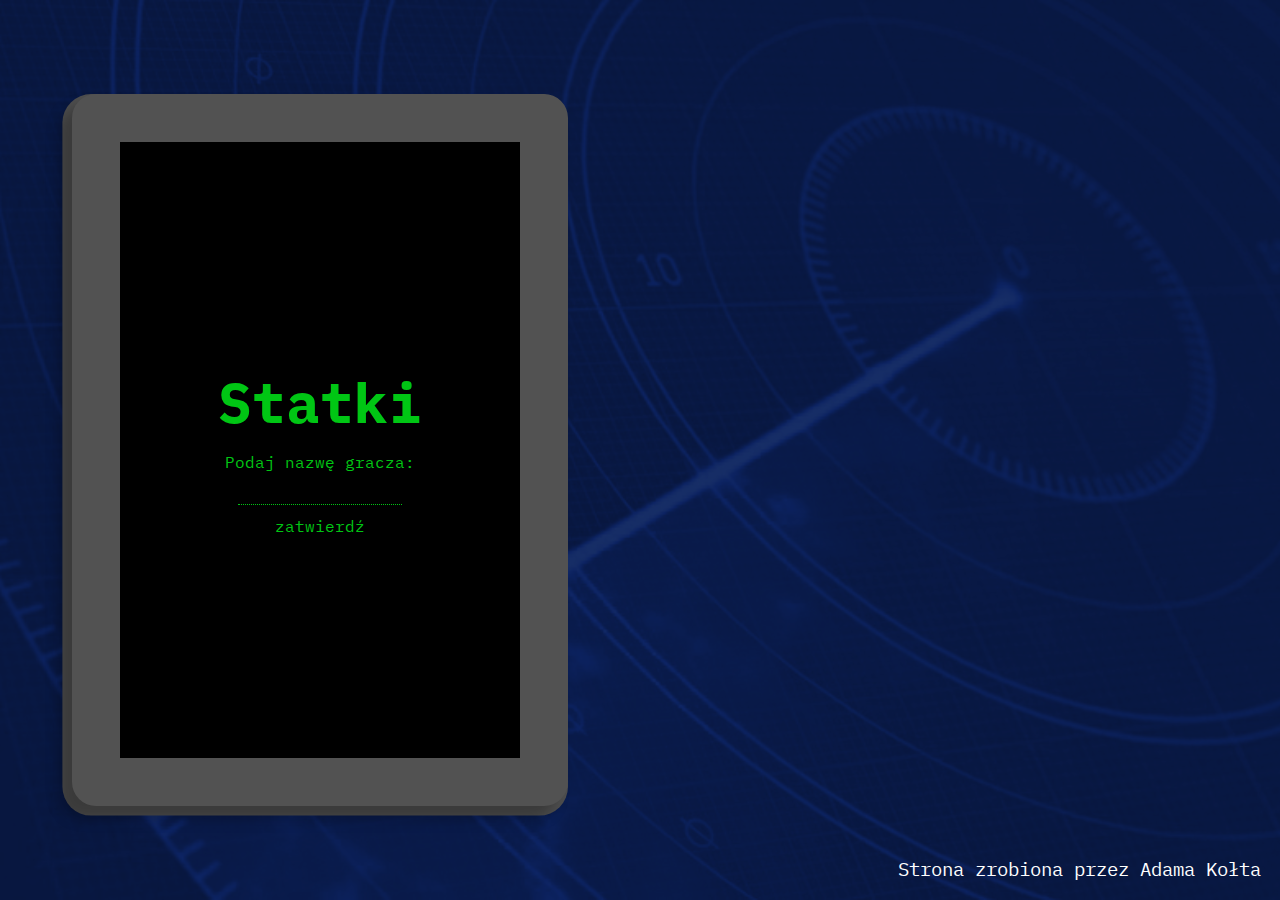
<file: index.html>
<!DOCTYPE html>
<html lang="en">
<head>
    <meta charset="UTF-8">
    <meta name="viewport" content="width=device-width, initial-scale=1.0">
    <meta http-equiv="X-UA-Compatible" content="ie=edge">
    <link rel="stylesheet" href="style.css">
    <link rel="preconnect" href="https://fonts.googleapis.com">
    <link rel="preconnect" href="https://fonts.gstatic.com" crossorigin>
    <link href="https://fonts.googleapis.com/css2?family=IBM+Plex+Mono:wght@300&display=swap" rel="stylesheet"> 
     
    <title>Strona główna</title>
</head>
<body>
    <section id="wrapper">
        <section id="terminal_wrapper">
            <div id="terminal">
                <section id="start">
                    <h1>Statki</h1>
                    <p>Podaj nazwę gracza:</p>
                    <input type="text" id="name_input" maxlength="20">
                    <p id="name_submit" class="btn">zatwierdź</p>
                </section>
                <section id="options_wrapper">
                    <h1>Statki</h1>
                    <ul>
                        <input type="checkbox" id="ng_chk">
                        <label for="ng_chk">
                            <li id="new_game" class="btn">nowa gra</li>
                        </label>
                        <li id="stats" class="btn">statystyki</li>
                        <li id="about" class="btn">o grze</li>
                    </ul>
                </section>
                <section id="stats_wrapper">
                    <h1>Statystyki</h1>
                    <ul>
                        <li id="stats_username">Nazwa użytkownika</li>
                        <li id="games_played">rozegrane gry: 0</li>
                        <li id="ratio">bilans: 0-0</li>
                        <li id="win_percentage">procent wygranych: 0%</li>
                    </ul>
                    <p id="stats_return" class="btn">powrót</p>
                </section>
                <section id="about_wrapper">
                    <h1>O grze</h1>
                    <p>
                        Statki to dwuosobowa gra planszowa, w której dwóch graczy rozmieszcza na swoim polu okręty, po czym próbuje zatopić okręty przeciwnika.
                        Strona, na której się znajdujesz, przenosi grę z planszy na ekran, pozwalając Ci na grę ze znajomymi w każdym miejscu.  
                    </p>
                    <p id="about_return" class="btn">powrót</p>
                </section>
                <section id="ng_wrapper">
                    <h1>Statki</h1>
                    <h2>Wybierz ustawienia rozgrywki</h2>
                    <form action="game.html" method="get">
                        <p>Wybierz ilość statków:</p>
                        <!-- <select name="ship_num" id="">
                            <option value="12">12</option>
                            <option value="10" selected>10</option>
                            <option value="8">8</option>
                        </select> -->
                        <div><input type="radio" name="ship_num" value="8" id="radio1"><label for="radio1">8</label></div>
                        <div><input type="radio" name="ship_num" value="10" id="radio2" checked><label for="radio2">10</label></div>
                        <div><input type="radio" name="ship_num" value="12" id="radio3"><label for="radio3">12</label></div>
                        <p>Wybierz czas trwania rundy (w sekundach):</p>
                        <input type="text" id="round_time" value="20" required><br>
                        <!-- <input type="submit" value="Graj"> -->
                        <button type="submit" id="ng_play"></button>
                        <label for="ng_play">
                            <p class="btn">graj</p>
                        </label> 
                        <label for="ng_chk">
                            <p class="btn">powrót</p>
                        </label> 
                    </form>
                </section>
            </div>
        </section>
        <footer>
            Strona zrobiona przez Adama Kołta
        </footer>
        <!-- <div id="radar"></div> -->
    </section>
    <script src="main.js" defer>
    </script>
</body>
</html>
</file>
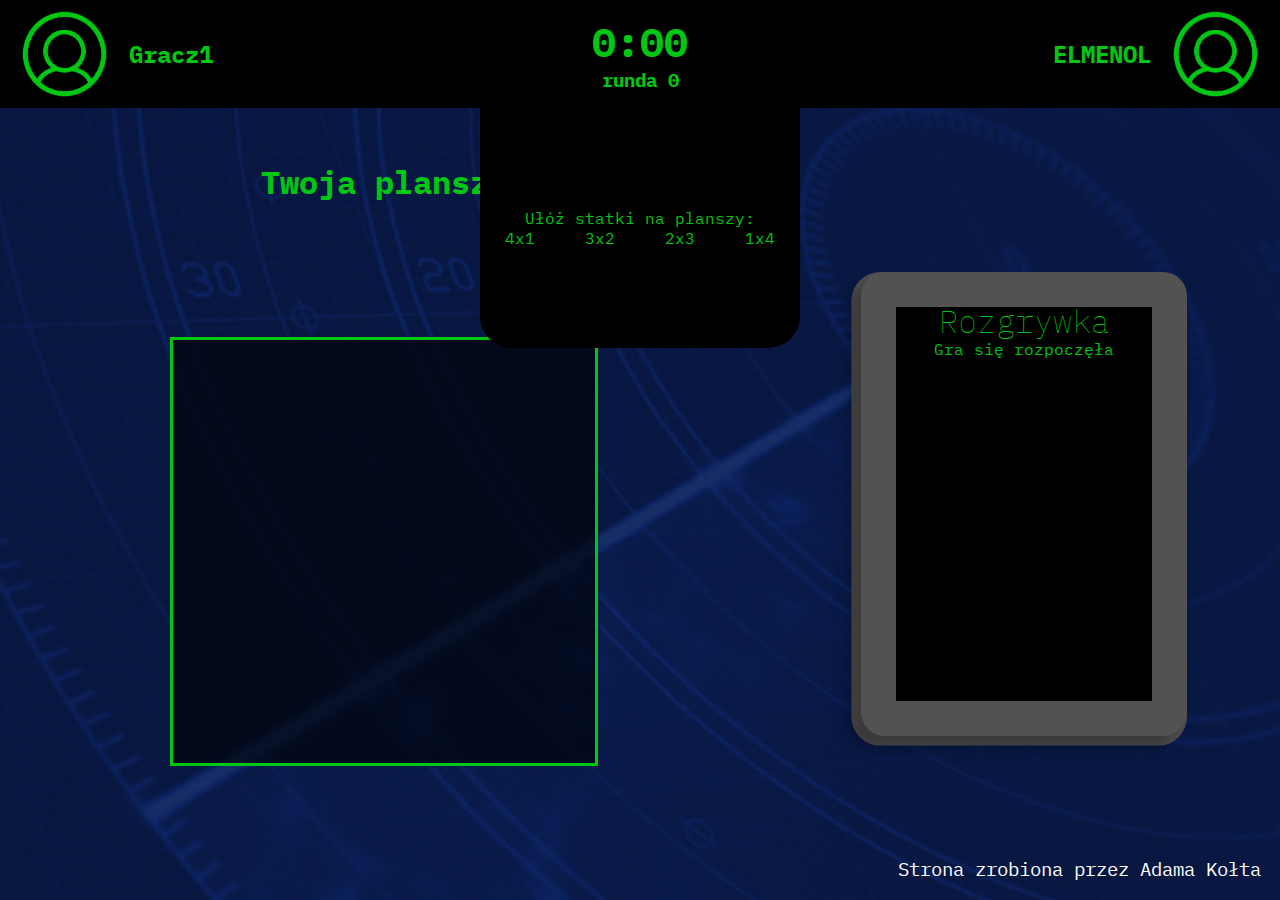
<file: game.html>
<!DOCTYPE html>
<html lang="en">
<head>
    <meta charset="UTF-8">
    <meta name="viewport" content="width=device-width, initial-scale=1.0">
    <meta http-equiv="X-UA-Compatible" content="ie=edge">
    <link rel="stylesheet" href="game.css">
    <link rel="preconnect" href="https://fonts.googleapis.com">
    <link rel="preconnect" href="https://fonts.gstatic.com" crossorigin>
    <link href="https://fonts.googleapis.com/css2?family=IBM+Plex+Mono:wght@300&display=swap" rel="stylesheet"> 
     
    <title>Gra</title>

    <template>
        <div id="popup_wrapper">
            <div id="popup">
                <section>
                    <div class="playercard">
                        <img src="./images/player_icon.png" alt="ikonka gracza">
                        <h2 id="popup_player_name">Gracz1</h2>
                    </div>
                    <h1>vs</h1>
                    <div class="playercard">
                        <img src="./images/player_icon.png" alt="ikonka gracza">
                        <h2 id="popup_opp_name">ELMENOL</h2>
                    </div>
                </section>
                <section>
                    <h2 id="popup_countdown">root@github:/Statki# </h2>
                </section>
            </div>
        </div>
    </template>
    <template>
        <div id="popup_wrapper">
            <div id="end_popup">
                <section>
                    <h1>Wygrałeś!</h1>
                </section>
                <section>
                    <div class="playercard">
                        <img src="./images/player_icon.png" alt="ikonka gracza">
                        <h2 id="end_popup_player_name">Gracz1</h2>
                    </div>
                    <h1>vs</h1>
                    <div class="playercard">
                        <img src="./images/player_icon.png" alt="ikonka gracza">
                        <h2 id="end_popup_opp_name">ELMENOL</h2>
                    </div>
                </section>
                <section>
                    <h2>Wynik:</h2>
                    <h2>0-0</h2>
                    <h2>Runda:</h2>
                    <h2>0</h2>
                </section>
                <h2 class="btn" id="exit_game">powrót</h2>
            </div>
        </div>
    </template>
</head>
<body>
    <section id="wrapper">
        <nav>
            <div class="player">
                <img src="./images/player_icon.png" alt="ikonka gracza">
                <h2 id="nav_player_name">Gracz1</h2>
            </div>
            <div id="timer">
                <h1>0:00</h1>
                <h3>runda 0</h3>
            </div>
            <div class="player">
                <img src="./images/player_icon.png" alt="ikonka przeciwnika">
                <h2 id="nav_opp_name">ELMENOL</h2>
            </div>
        </nav>
        <main>
            <input type="radio" name="mobile_window" id="mobile_window1" checked>
            <input type="radio" name="mobile_window" id="mobile_window2">
            <section id="main_container">
                <menu>
                    <!-- <ul>
                        <li>Twoja plansza</li>
                        <li>Plansza przeciwnika</li>
                        <li>Terminal</li>
                    </ul> -->
                    <h1 id="field_name">Twoja plansza</h1>
                </menu>
                <div id="inner_container">
                    <div id="field">

                    </div>
                    <div id="opp_field">

                    </div>
                    <div id="rotation_container">
                        <button id="rt_right">></button>
                        <button id="rt_bottom">></button>
                    </div>
                </div>
            </section>
            <section id="terminal_wrapper">
                <div id="terminal">
                    <h1>Rozgrywka</h1>
                    <p>Gra się rozpoczęła</p>
                </div>
            </section>
        </main>
        <footer>
            <p>
                Strona zrobiona przez Adama Kołta
            </p>
            <div>
                <div><label for="mobile_window1" id="label1">Plansza</label></div>
                <div><label for="mobile_window2" id="label2">Terminal</label></div>
            </div>
        </footer>
        <div id="position_container">
            <p>Ułóż statki na planszy:</p>
            <div>
                <p>4x1</p>
                <p>3x2</p>
                <p>2x3</p>
                <p>1x4</p>
            </div>
        </div>
    </section>
    <script type="module" src="./game.js">
    </script>
</body>
</html>
</file>
<file: style.css>
*
{
    margin: 0;
    padding: 0;
}
:root
{
    --color-black: #000;
    --color-grey: #525252;
    --color-green: #00C614;
}
body
{
    background-color: #405677;
    background-image: url(./images/bg_img.jpg);
    background-size: cover;
    background-blend-mode: multiply;
    font-family: 'IBM Plex Mono', monospace;
}
#wrapper
{
    width: 100vw;
    height: 100vh;
}
#terminal_wrapper
{
    position: absolute;
    left: 0;
    top: 0;
    height: 100%;
    width: 50%;
    display: flex;
    justify-content: center;
    align-items: center;
    transition: 1s width ease-in-out;
}
#terminal
{
    background-color: var(--color-black);
    border: 3em solid var(--color-grey);
    border-radius: 1.5em;
    color: var(--color-green);
    width: 25em;
    /*aspect-ratio: 13/20;*/
    height: 38.5em;
    box-shadow: rgba(0, 0, 0, 0.25) -0.8em 0.8em 0.8em, #4e4e4e -0.3em 0.3em 0 0.3em;
    display: flex;
    justify-content: center;
    align-items: center;
    transition: 1s width ease-in-out;
}
footer
{
    position: absolute;
    right: 1em;
    bottom: 1em;
    font-size: 1.2em;
    color: white;
}
#options_wrapper, #stats_wrapper
{
    text-align: center;
    display: none;
}
#start
{
    text-align: center;
    line-height: 2em;
}
#start h1
{
    margin: 0.5em;
}
#name_input, #ng_wrapper input[type="text"]
{
    background-color: transparent;
    outline: 0;
    border: 0;
    border-bottom: 1.5px dotted var(--color-green);
    color: var(--color-green);
    font-family: 'IBM Plex Mono', monospace;
    text-align: center;
}
#options_wrapper h1, #stats_wrapper h1, #start h1, #ng_wrapper h1
{
    font-size: 3.5em;
}
#options_wrapper ul, #start ul
{
    list-style: none;
    font-size: 1.5em;
}
#stats_wrapper ul
{
    list-style: none;
    font-size: 1em;
}
#stats_wrapper li:first-child
{
    font-size: 1.5em;
}
#options_wrapper li
{
    margin: 0.5em 0;
}
#stats_wrapper li
{
    margin: 0.5em 0;
    cursor: default;
}
#options_wrapper input[type="checkbox"]
{
    display: none;
}
#about_wrapper
{
    display: none;
    width: 100%;
    /* height: 100%; */
    height: calc(100% - 5em);
    text-align: center;
    justify-content: center;
    align-items: center;
    flex-direction: column;
    padding: 2em;
    font-size: 1.25em;
    overflow: auto;
}
#about_wrapper h1
{
    font-size: 2em;
}
#about_wrapper .btn
{
    margin-top: 20px;
}
.btn
{
    cursor: pointer;
}
.btn:hover::after
{
    content: '<';
    position: absolute;
    margin-left: 15px;
    animation: wzkaznik 1s linear infinite alternate;
}
#stats_return
{
    margin-top: 2em;
}
#radar
{
    position: fixed;
    -webkit-z-index: -1;
    -moz-z-index: -1;
    -ms-z-index: -1;
    -o-z-index: -1;
    z-index: -1;
    width: 1px;
    aspect-ratio: 1/1;
    background: red;
    border-radius: 50%;
    box-shadow: 0 0 1em 2.5em red;
    right: 25em;
    top: 18em;
    animation: radar 4s cubic-bezier(1, 0, 0.5, 0.5) infinite;
    opacity: 0%;
}
#stats_wrapper
{
    display: none;
}
#ng_wrapper
{
    display: none;
    text-align: center;
    font-size: 1.25em;
}
/* #ng_wrapper input, #ng_wrapper p
{
    line-height: 1.5em;
} */
#ng_wrapper h2
{
    font-size: 1.25em;
    margin-bottom: 1em;
}
#ng_wrapper input[type="text"]
{
    width: 4em;
}
/* #ng_wrapper select
{
    font-family: 'IBM Plex Mono', monospace;
    color: var(--color-green);
    outline: 0;
    border: 0px;
    padding: 5px;
    background-color: transparent;
} */
#ng_wrapper input[type="radio"], #ng_wrapper button
{
    display: none;
}
#ng_wrapper input[type="radio"]:checked ~ label::before
{
    content: 'x';
    position: absolute;
    left: -20px;
    animation: wzkaznik 1s linear infinite alternate;
}
#ng_wrapper label
{
    position: relative;
    cursor: pointer;
}
#ng_wrapper form div, #ng_wrapper label p
{
    display: inline-block;
    margin: 20px;
}
/* #ng_wrapper label p
{
    display: inline-block;
} */


@keyframes radar 
{
    0%
    {
        opacity: 0%;
    }
    33%
    {
        opacity: 100%;
    }
    66%
    {
        opacity: 0%;
    }
}

@keyframes wzkaznik
{
    100%
    {
        opacity: 0;
    }
}

@media screen and (max-width: 750px)
{
    #terminal_wrapper
    {
        width: 100%;
    }
    #terminal
    {
        /* width: clamp(200px, 80%, 450px); */
        width: 70%;
        height: 60vh;
        box-shadow: rgba(0, 0, 0, 0.25) -0.4em 0.4em 0.4em, #4e4e4e -0.15em 0.15em 0 0.15em;
        border: 2em solid var(--color-grey);
        border-radius: 0.75em;
    }
    footer, #ng_wrapper
    {
        font-size: 0.8em;
    }
    #options_wrapper h1, #start h1, #ng_wrapper h1
    {
        font-size: 2.5em;
    }
    #stats_wrapper h1
    {
        font-size: 2em;
    }
    #about_wrapper
    {
        font-size: 1em;
    }
}
</file>
<file: game.css>
*
{
    margin: 0;
    padding: 0;
}
:root
{
    --color-black: #000;
    --color-grey: #525252;
    --color-green: #00C614;
}
body
{
    /* background-color: #7ea3d8; */
    background-color: #405677;
    background-image: url(./images/bg_img.jpg);
    background-size: cover;
    background-blend-mode: multiply;
    font-family: 'IBM Plex Mono', monospace;
}
::-webkit-scrollbar
{
    width: 8px;
    background-color: var(--color-black);
}
::-webkit-scrollbar-thumb
{
    border-radius: 4px;
    background-color: var(--color-green);
}
#wrapper
{
    width: 100vw;
    height: 100vh;
}
footer
{
    position: absolute;
    right: 1em;
    bottom: 1em;
    font-size: 1.2em;
    color: white;
}
.btn
{
    cursor: pointer;
}
.btn:hover::after
{
    content: '<';
    position: absolute;
    margin-left: 15px;
    animation: wzkaznik 1s linear infinite alternate;
}
nav
{
    background-color: var(--color-black);
    height: 12vh;
    width: 100%;
    display: flex;
    justify-content: space-between;
    color: var(--color-green);
}
nav div
{
    width: 25%;
    height: 100%;
    display: flex;
}
#timer
{
    justify-content: center;
    align-items: center;
    flex-direction: column;
}
#timer h1
{
    font-size: 2.5em;
}
.player
{
    align-items: center;
}
.player img
{
    height: 90%;
    margin: 1em;
}
.player:last-child
{
    flex-direction: row-reverse;
}
main
{
    width: 100%;
    height: 88vh;
    display: flex;
}
#main_container
{
    height: 100%;
    width: 60%;
    justify-content: center;
    align-items: center;
}
menu
{
    width: 100%;
    height: 12%;
    color: var(--color-green);
    display: flex;
    justify-content: center;
    align-items: flex-end;
}
/* menu ul
{
    width: 100%;
    height: 100%;
    display: flex;
    justify-content: space-evenly;
    align-items: center;
    list-style: none;
    font-size: 1.25em;
    font-weight: bolder;
    text-align: center;
} */
menu ul li:last-child
{
    display: none;
}
#inner_container
{
    width: 100%;
    height: 88%;
    display: flex;
    justify-content: center;
    align-items: center;
    /* flex-direction: column; */
}
#inner_container h1
{
    color: var(--color-green);
}
#inner_container button
{
    width: 20px;
    aspect-ratio: 1/1;
}
#field
{
    width: 55%;
    aspect-ratio: 1/1;
    /* border-radius: 2em;
    color: white;
    background-color: rgb(9, 41, 2);
    display: flex;
    justify-content: center;
    align-items: center; */
    display: grid;
    grid-template-columns: repeat(8, 1fr);
    grid-template-rows: repeat(8, 1fr);
    border: 0.2em solid var(--color-green);
    background-color: rgba(0, 0, 0, 0.6);
    backdrop-filter: blur(3px);
}
.field_grid, .opp_field_grid
{
    border: 0.2em solid var(--color-green);
    cursor: pointer;
    transition: 0.8s ease-in-out background-color, 0.3s filter;
}
.field_grid:hover, .opp_field_grid:hover
{
    /* background-color: rgba(0, 0, 0, 0.8); */
    filter: brightness(60%);
    border: 0.2em solid var(--color-green);
}
#terminal_wrapper
{
    width: 40%;
    height: 100%;
    display: flex;
    justify-content: center;
    align-items: center;
}
#terminal
{
    background-color: var(--color-black);
    border: clamp(20px, 2.5em, 35px) solid var(--color-grey);
    border-radius: 1.5em;
    color: var(--color-green);
    width: 50%;
    aspect-ratio: 13/20;
    box-shadow: rgba(0, 0, 0, 0.25) -0.8em 0.8em 0.8em, #4e4e4e -0.3em 0.3em 0 0.3em;
    overflow: auto;
    text-align: center;
    line-height: 1.75em;
}
#terminal h1
{
    font-size: 2em;
    font-weight: lighter;
}
#popup_wrapper
{
    width: 100%;
    height: 100%;
    position: fixed;
    left: 0;
    top: 0;
    display: flex;
    justify-content: center;
    align-items: center;
    backdrop-filter: blur(3px);
}
#popup
{
    width: 35%;
    aspect-ratio: 1/1;
    border-radius: 3em;
    border: 2vw solid var(--color-green);
    background-color: var(--color-black); 
    color: var(--color-green);
    display: grid;
    grid-template-rows: 2fr 1fr;
    opacity: 0;
    transition: 1s opacity;
}
#end_popup
{
    width: 35%;
    aspect-ratio: 1/1;
    border-radius: 3em;
    border: 2vw solid var(--color-green);
    background-color: var(--color-black); 
    color: var(--color-green);
    display: grid;
    grid-template-rows: 1fr 3fr 3fr 1fr;
    transition: 1s opacity;
    text-align: center;
    opacity: 0;
}
#popup section, #end_popup section
{
    display: flex;
    justify-content: center;
    align-items: center;
}
#popup div
{
    text-align: center;
}
#popup img, #end_popup img
{
    width: 80%;
}
#popup section:last-child h2::after
{
    content: '|';
    animation: wzkaznik2 1.5s infinite step-start;
}
#popup h2, #end_popup h2
{
    font-size: 1.5vw;
}
#end_popup h1
{
    font-size: 2.25vw;
}
#end_popup section:last-of-type
{
    flex-direction: column;
}
#popup section:last-child h2
{
    width: 96%;
    font-size: 1.25vw;
}
#position_container
{
    background-color: var(--color-black);
    width: 20em;
    height: 15em;
    position: absolute;
    top: 12vh;
    left: calc(50vw - 10em);
    border-radius: 0 0 2em 2em;
    color: var(--color-green);
    display: flex;
    justify-content: center;
    align-items: center;
    flex-direction: column;
    transition: 0.3s height;
    /* transform-origin: top; */
}
#position_container div
{
    display: flex;
    justify-content: space-around;
    width: 100%;
}
#position_container div p
{
    cursor: pointer;
}

#inner_container > div:last-child
{
    display: none;
    justify-content: center;
    align-items: center;
    flex-direction: column;
    width: 5%;
}
#opp_field
{
    width: 55%;
    aspect-ratio: 1/1;
    grid-template-columns: repeat(8, 1fr);
    grid-template-rows: repeat(8, 1fr);
    border: 0.2em solid var(--color-green);
    background-color: rgba(0, 0, 0, 0.6);
    backdrop-filter: blur(3px);
    display: none;
}
footer > div
{
    display: none;
}
input[type='radio']
{
    display: none;
}
#rotation_container button
{
    background-color: var(--color-black);
    border: 2px solid var(--color-green);
    color: var(--color-green);
    cursor: pointer;
}
#rotation_container button:last-child
{
    transform: rotate(90deg);
}

@keyframes wzkaznik
{
    100%
    {
        opacity: 0;
    }
}

@keyframes wzkaznik2
{
    50%
    {
        opacity: 0;
    }
    100%
    {
        opacity: 100%;
    }
}

@keyframes vis 
{
    100%
    {
        opacity: 100%;
    }
}

@media screen and (max-width: 750px)
{
    /* #wrapper
    {
        overflow-y: hidden;
    } */
    .player
    {
        flex-direction: column;
        justify-content: center;
        align-items: center;
    }
    .player:last-child
    {
        flex-direction: column;
    }
    .player img
    {
        height: 70%;
        margin: 0;
    }
    .player h2 
    {
        font-size: 0.8em;
    }
    /* #terminal_wrapper
    {
        display: none;
    } */
    /* #main_container
    {
        width: 100%;
    } */
    menu ul li:last-child
    {
        display: block;
    }
    menu ul 
    {
        font-size: 1em;
    }
    #popup, #end_popup
    {
        width: 70%;
        aspect-ratio: 2/3;
    }
    #popup h2
    {
        font-size: 3.5vw;
    }
    #popup section:last-child h2
    {
        width: 96%;
        font-size: 3vw;
    }
    #position_container
    {
        height: 5em;
    }
    #field, #opp_field
    {
        width: 90%;
    }
    nav 
    {
        height: 12%;
    }
    footer
    {
        position: static;
        width: 100%;
        height: 8%;
    }
    main 
    {
        height: 80%;
    }
    footer > p 
    {
        display: none;
    }
    footer > div 
    {
        background-color: var(--color-black);
        width: 100%;
        height: 100%;
        display: flex;
        justify-content: space-evenly;
        align-items: center;
        color: var(--color-grey);
    }
    /* footer > div input:checked ~ label
    {
        color: var(--color-green);
    } */
    #mobile_window1:checked ~ #main_container
    {
        width: 100%;
    }
    #mobile_window1:checked ~ #terminal_wrapper
    {
        display: none;
    }
    #mobile_window2:checked ~ #main_container
    {
        display: none;
    }
    #mobile_window2:checked ~ #terminal_wrapper
    {
        display: flex;
        width: 100%;
    }
    #mobile_window2:checked ~ #terminal_wrapper #terminal
    {
        width: 65%;
    }
    footer div label
    {
        transition: 0.3s color;
        font-weight: bolder;
    }
    #label1
    {
        color: var(--color-green);
    }
    #label2
    {
        color: var(--color-grey);
    }
}
</file>
